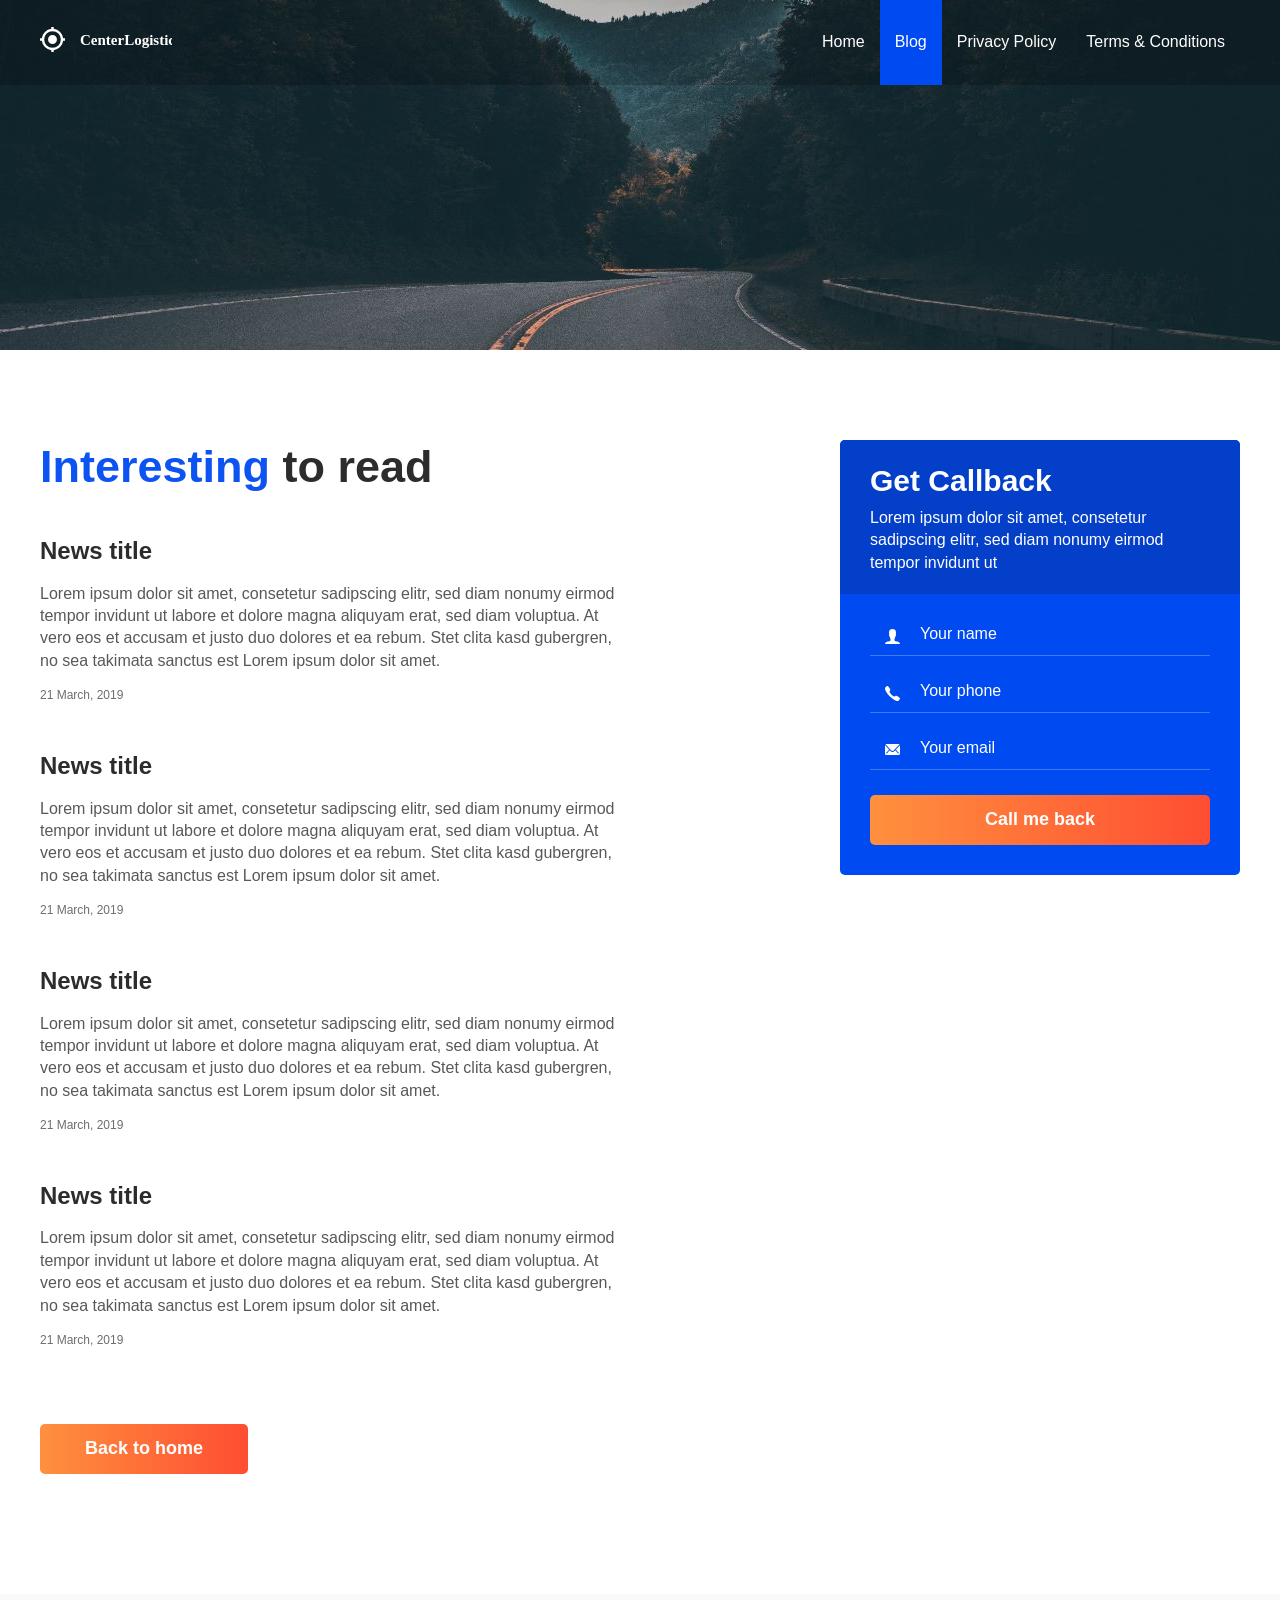
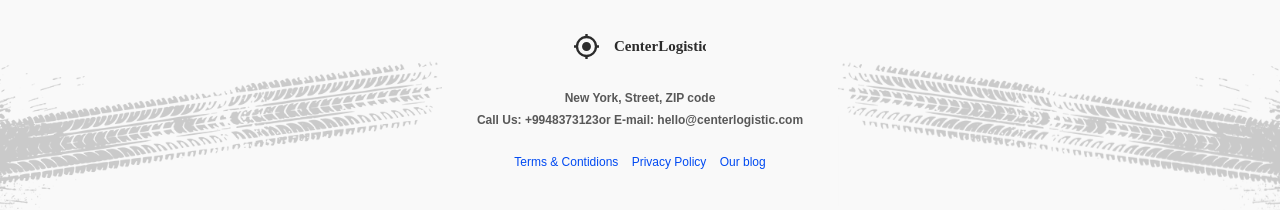
<file: blog.html>
<!DOCTYPE html>
<html lang="en">
<head>
    <meta charset="UTF-8">
    <link rel="stylesheet" href="assets/css/slick.css">
    <link rel="stylesheet" href="assets/css/aos.css">
    <link rel="stylesheet" href="assets/css/style.css">
    <meta name="viewport" content="width=device-width, initial-scale=1">

    <link rel="apple-touch-icon" sizes="180x180" href="assets/images/favicons/apple-touch-icon.png">
    <link rel="icon" type="image/png" sizes="32x32" href="assets/images/favicons/favicon-32x32.png">
    <link rel="icon" type="image/png" sizes="16x16" href="assets/images/favicons/favicon-16x16.png">
    <link rel="manifest" href="assets/images/favicons/manifest.json">
    <link rel="mask-icon" href="assets/images/favicons/safari-pinned-tab.svg" color="#004AF2">
    <meta name="msapplication-TileColor" content="#004AF2">
    <meta name="theme-color" content="#004AF2">
    <title>CenterLogistik</title>
</head>

<body>

<div class="page">
        <!-- Header -->
    <header class="header" id="header">
        <div class="container">
            <div class="header__inner">
                <a href="index.html">
                    <img src="assets/images/logo.svg" alt="CenterLogistic">
                </a>
                <nav class="nav">
                    <a class="nav__link" href="index.html">Home</a>
                    <a class="nav__link active" href="block.html">Blog</a>
                    <a class="nav__link" href="text.html">Privacy Policy</a>
                    <a class="nav__link" href="text2.html">Terms &amp; Conditions</a>
                </nav>

                <button class="burger" type="button">
                    <img class="burger__icon" src="assets/images/burger.svg" alt="">
                </button>
            </div>
        </div>
    </header>


    <!-- Intro  -->
    <div class="intro intro--blog" id="intro"></div>

    <!-- Main  -->

    <div class="section section--last">
       <div class="container">
            <main class="main">
                <div class="main__col main__col--left">
                    <h1 class="section__title"><span>Interesting</span> to read</h1>
                    <div class="articles articles--column">
                        <article class="articles__item">
                            <h4 class="articles__title">
                                <a href="#">
                                    News title
                                </a>
                            </h4>
                            <div class="articles__text">Lorem ipsum dolor sit amet, consetetur sadipscing elitr, sed diam nonumy eirmod tempor invidunt ut labore et dolore magna aliquyam erat, sed diam voluptua. At vero eos et accusam et justo duo dolores et ea rebum. Stet clita kasd gubergren, no sea takimata sanctus est Lorem ipsum dolor sit amet.</div>
                            <time class="articles__date" datetime="2019-03-21 19:00">21 March, 2019</time>
                        </article>

                        <article class="articles__item">
                            <h4 class="articles__title">
                                <a href="#">
                                    News title
                                </a>
                            </h4>
                            <div class="articles__text">Lorem ipsum dolor sit amet, consetetur sadipscing elitr, sed diam nonumy eirmod tempor invidunt ut labore et dolore magna aliquyam erat, sed diam voluptua. At vero eos et accusam et justo duo dolores et ea rebum. Stet clita kasd gubergren, no sea takimata sanctus est Lorem ipsum dolor sit amet.</div>
                            <time class="articles__date" datetime="2019-03-21 19:00">21 March, 2019</time>
                        </article>

                        <article class="articles__item">
                            <h4 class="articles__title">
                                <a href="#">
                                    News title
                                </a>
                            </h4>
                            <div class="articles__text">Lorem ipsum dolor sit amet, consetetur sadipscing elitr, sed diam nonumy eirmod tempor invidunt ut labore et dolore magna aliquyam erat, sed diam voluptua. At vero eos et accusam et justo duo dolores et ea rebum. Stet clita kasd gubergren, no sea takimata sanctus est Lorem ipsum dolor sit amet.</div>
                            <time class="articles__date" datetime="2019-03-21 19:00">21 March, 2019</time>
                        </article>

                        <article class="articles__item">
                            <h4 class="articles__title">
                                <a href="#">
                                    News title
                                </a>
                            </h4>
                            <div class="articles__text">Lorem ipsum dolor sit amet, consetetur sadipscing elitr, sed diam nonumy eirmod tempor invidunt ut labore et dolore magna aliquyam erat, sed diam voluptua. At vero eos et accusam et justo duo dolores et ea rebum. Stet clita kasd gubergren, no sea takimata sanctus est Lorem ipsum dolor sit amet.</div>
                            <time class="articles__date" datetime="2019-03-21 19:00">21 March, 2019</time>
                        </article>

                    </div>        <!-- /.articles -->

                    <a class="btn btn--orange" href="index.html">
                        <span>Back to home</span>
                    </a>
                </div>
                <div class="main__col main__col--right">
                    <div class="request-form request-form--right">
                        <div class="request-form__header">
                            <h3 class="request-form__title">Get Callback</h3>
                            <div class="request-form__text">
                                Lorem ipsum dolor sit amet, consetetur sadipscing elitr, sed diam nonumy eirmod tempor invidunt ut
                            </div>
                        </div>
                        <div class="request-form__content">
                            <form class="form" action="/" method="post">
                                <div class="form__group">
                                    <input class="input input--user" type="text" placeholder="Your name">
                                </div>
                                <div class="form__group">
                                    <input class="input input--phone" type="tel" placeholder="Your phone">
                                </div>
                                <div class="form__group">
                                    <input class="input input--email" type="email" placeholder="Your email">
                                </div>
                                <button class="btn btn--block btn--orange" type="submit">Call me back</button>
                            </form>
                        </div>
                    </div>  <!-- request-form -->
                </div>
            </main>
        </div>  <!--  /.container -->
    </div>


<footer class="footer">
    <div class="container">
        <img src="assets/images/logo-black.svg" alt="">
        <address class="footer__contacts">
            <p>New York, Street, ZIP code</p>
                <p>Call Us:
                    <a href="tel:9948373123">+9948373123</a>or E-mail:
                    <a href="mailto:hello@centerlogistic.com">
                        hello@centerlogistic.com
                    </a>
                </p>
        </address>

        <nav class="footer__nav">
            <a href="text.html">Terms &amp; Contidions</a>
            <a href="text2.html">Privacy Policy</a>
            <a href="blog.html">Our blog</a>
        </nav>
    </div>
</footer>

</div> <!-- Page -->


<!-- Javascript -->
<script src="assets/js/jquery-3.6.0.min.js"></script>
<script src="assets/js/slick.min.js"></script>
<script src="assets/js/aos.js"></script>
<script src="assets/js/app.js"></script>

</body>
</html>
</file>
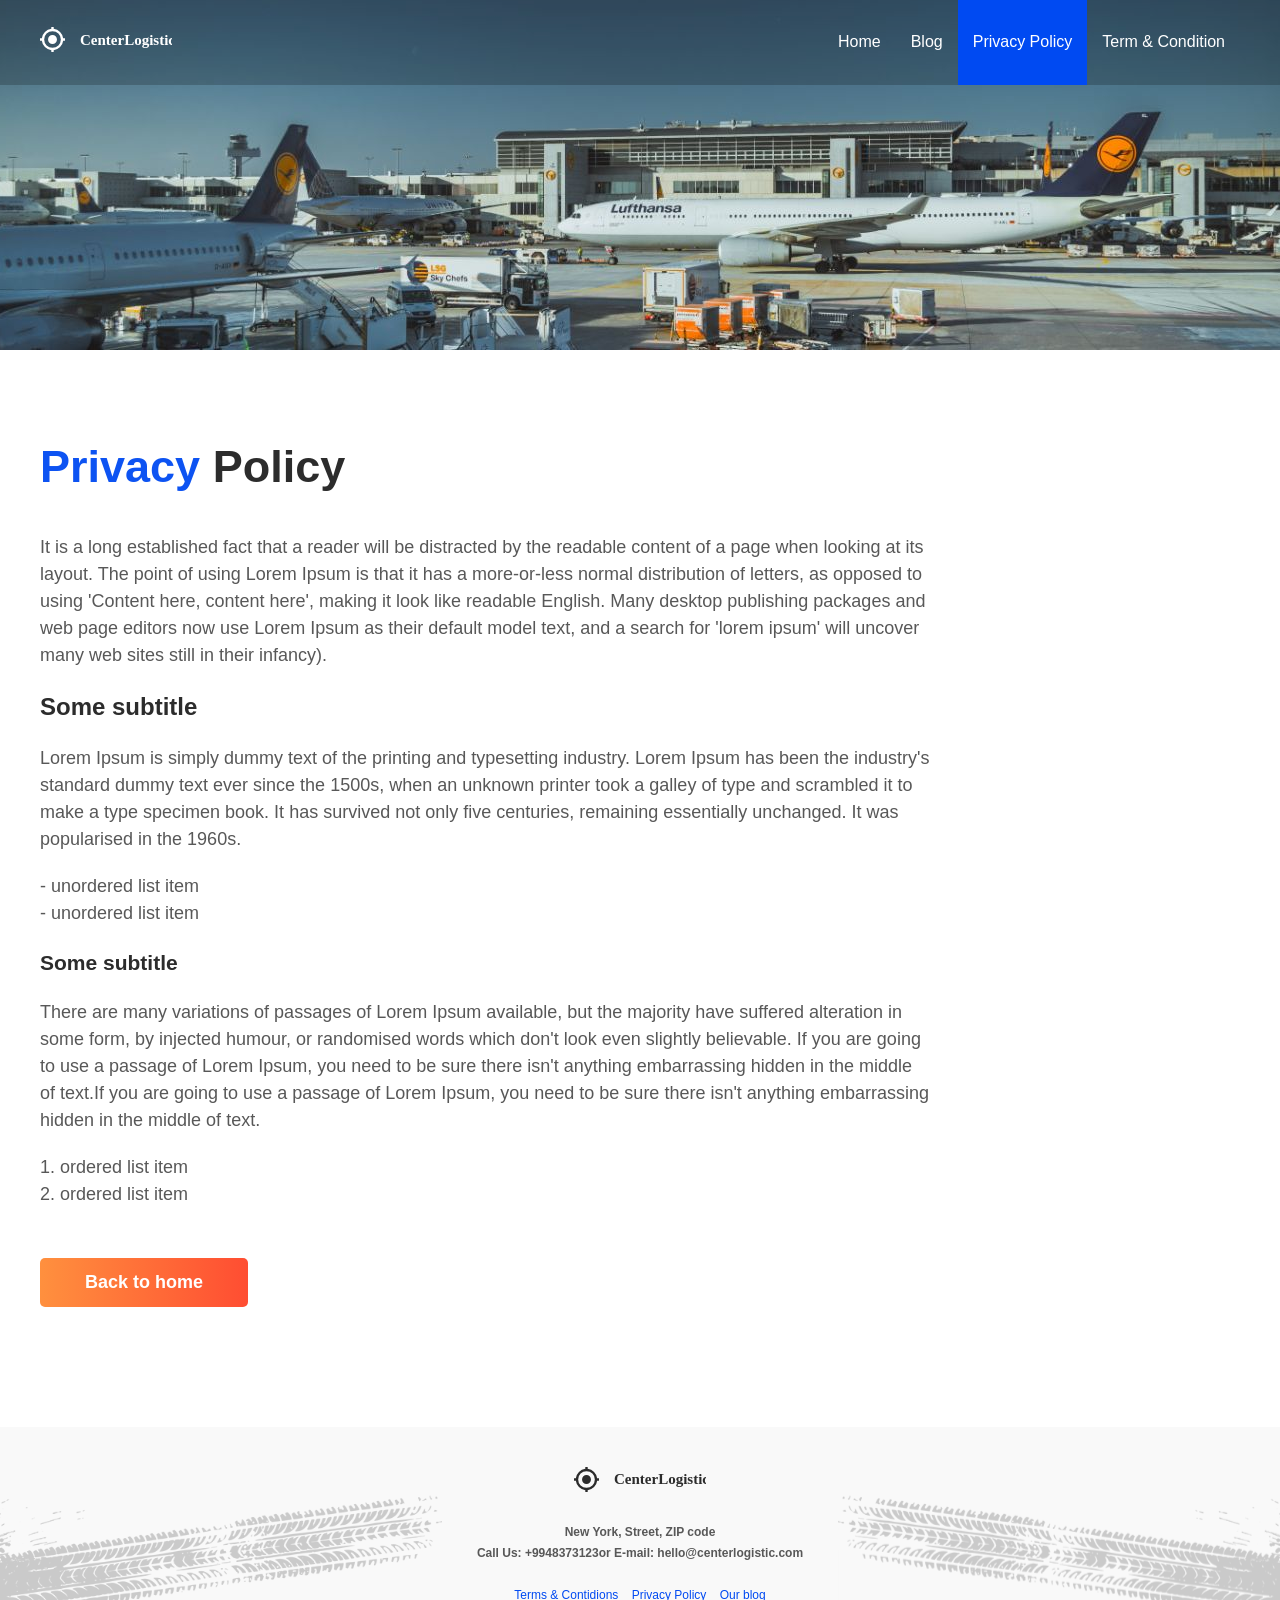
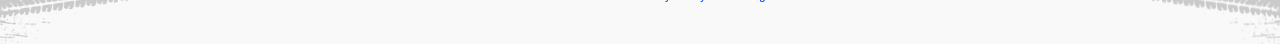
<file: text.html>
<!DOCTYPE html>
<html lang="en">
<head>
    <meta charset="UTF-8">
    <link rel="stylesheet" href="assets/css/aos.css">
    <link rel="stylesheet" href="assets/css/style.css">
    <meta name="viewport" content="width=device-width, initial-scale=1">

    <link rel="apple-touch-icon" sizes="180x180" href="assets/images/favicons/apple-touch-icon.png">
    <link rel="icon" type="image/png" sizes="32x32" href="assets/images/favicons/favicon-32x32.png">
    <link rel="icon" type="image/png" sizes="16x16" href="assets/images/favicons/favicon-16x16.png">
    <link rel="manifest" href="assets/images/favicons/manifest.json">
    <link rel="mask-icon" href="assets/images/favicons/safari-pinned-tab.svg" color="#004AF2">
    <meta name="msapplication-TileColor" content="#004AF2">
    <meta name="theme-color" content="#004AF2">
    <title>CenterLogistik</title>
</head>

<body>

<div class="page">
        <!-- Header -->
    <header class="header" id="header">
        <div class="container">
            <div class="header__inner">
                <a href="index.html">
                    <img src="assets/images/logo.svg" alt="CenterLogistic">
                </a>
                <nav class="nav">
                    <a class="nav__link" href="index.html">Home</a>
                    <a class="nav__link" href="blog.html">Blog</a>
                    <a class="nav__link active" href="text.html">Privacy Policy</a>
                    <a class="nav__link" href="text2.html">Term &amp; Condition</a>
                </nav>
                <button class="burger" type="button">
                    <img class="burger__icon" src="assets/images/burger.svg" alt="">
                </button>
            </div>
        </div>
    </header>


    <!-- Intro  -->
    <div class="intro intro--text" id="intro"></div>

<section class="section section--last">
    <div class="container">
        <h1 class="section__title"><span>Privacy</span> Policy</h1>
        <div class="text">
            <p>It is a long established fact that a reader will be distracted by the readable content of a page when looking at its layout. The point of using Lorem Ipsum is that it has a more-or-less normal distribution of letters, as opposed to using 'Content here, content here', making it look like readable English. Many desktop publishing packages and web page editors now use Lorem Ipsum as their default model text, and a search for 'lorem ipsum' will uncover many web sites still in their infancy).</p>

            <h3>Some subtitle</h3>
            <p>Lorem Ipsum is simply dummy text of the printing and typesetting industry. Lorem Ipsum has been the industry's standard dummy text ever since the 1500s, when an unknown printer took a galley of type and scrambled it to make a type specimen book. It has survived not only five centuries, remaining essentially unchanged. It was popularised in the 1960s.</p>
            <ul>
                <li>- unordered list item</li>
                <li>- unordered list item</li>
            </ul>
            <h4>Some subtitle</h4>
            <p>There are many variations of passages of Lorem Ipsum available, but the majority have suffered alteration in some form, by injected humour, or randomised words which don't look even slightly believable. If you are going to use a passage of Lorem Ipsum, you need to be sure there isn't anything embarrassing hidden in the middle of text.If you are going to use a passage of Lorem Ipsum, you need to be sure there isn't anything embarrassing hidden in the middle of text.
            </p>
            <ol>
                <li>ordered list item</li>
                <li>ordered list item</li>
            </ol>

        </div>  <!-- /.text -->
        <a class="btn btn--orange" href="index.html">
            <span>Back to home</span>
        </a>
    </div>    <!-- /.container -->
</section>


    <footer class="footer">
        <div class="container">
            <img src="assets/images/logo-black.svg" alt="">
            <address class="footer__contacts">
                <p>New York, Street, ZIP code</p>
                    <p>Call Us:
                        <a href="tel:9948373123">+9948373123</a>or E-mail:
                        <a href="mailto:hello@centerlogistic.com">
                            hello@centerlogistic.com
                        </a>
                    </p>
            </address>

            <nav class="footer__nav">
            <a href="text2.html">Terms &amp; Contidions</a>
            <a href="text.html">Privacy Policy</a>
            <a href="blog.html">Our blog</a>
        </nav>
        </div>
    </footer>

</div>

<!-- Javascript -->
<script src="assets/js/jquery-3.6.0.min.js"></script>
<script src="assets/js/slick.min.js"></script>
<script src="assets/js/aos.js"></script>
<script src="assets/js/app.js"></script>


</body>
</html>
</file>
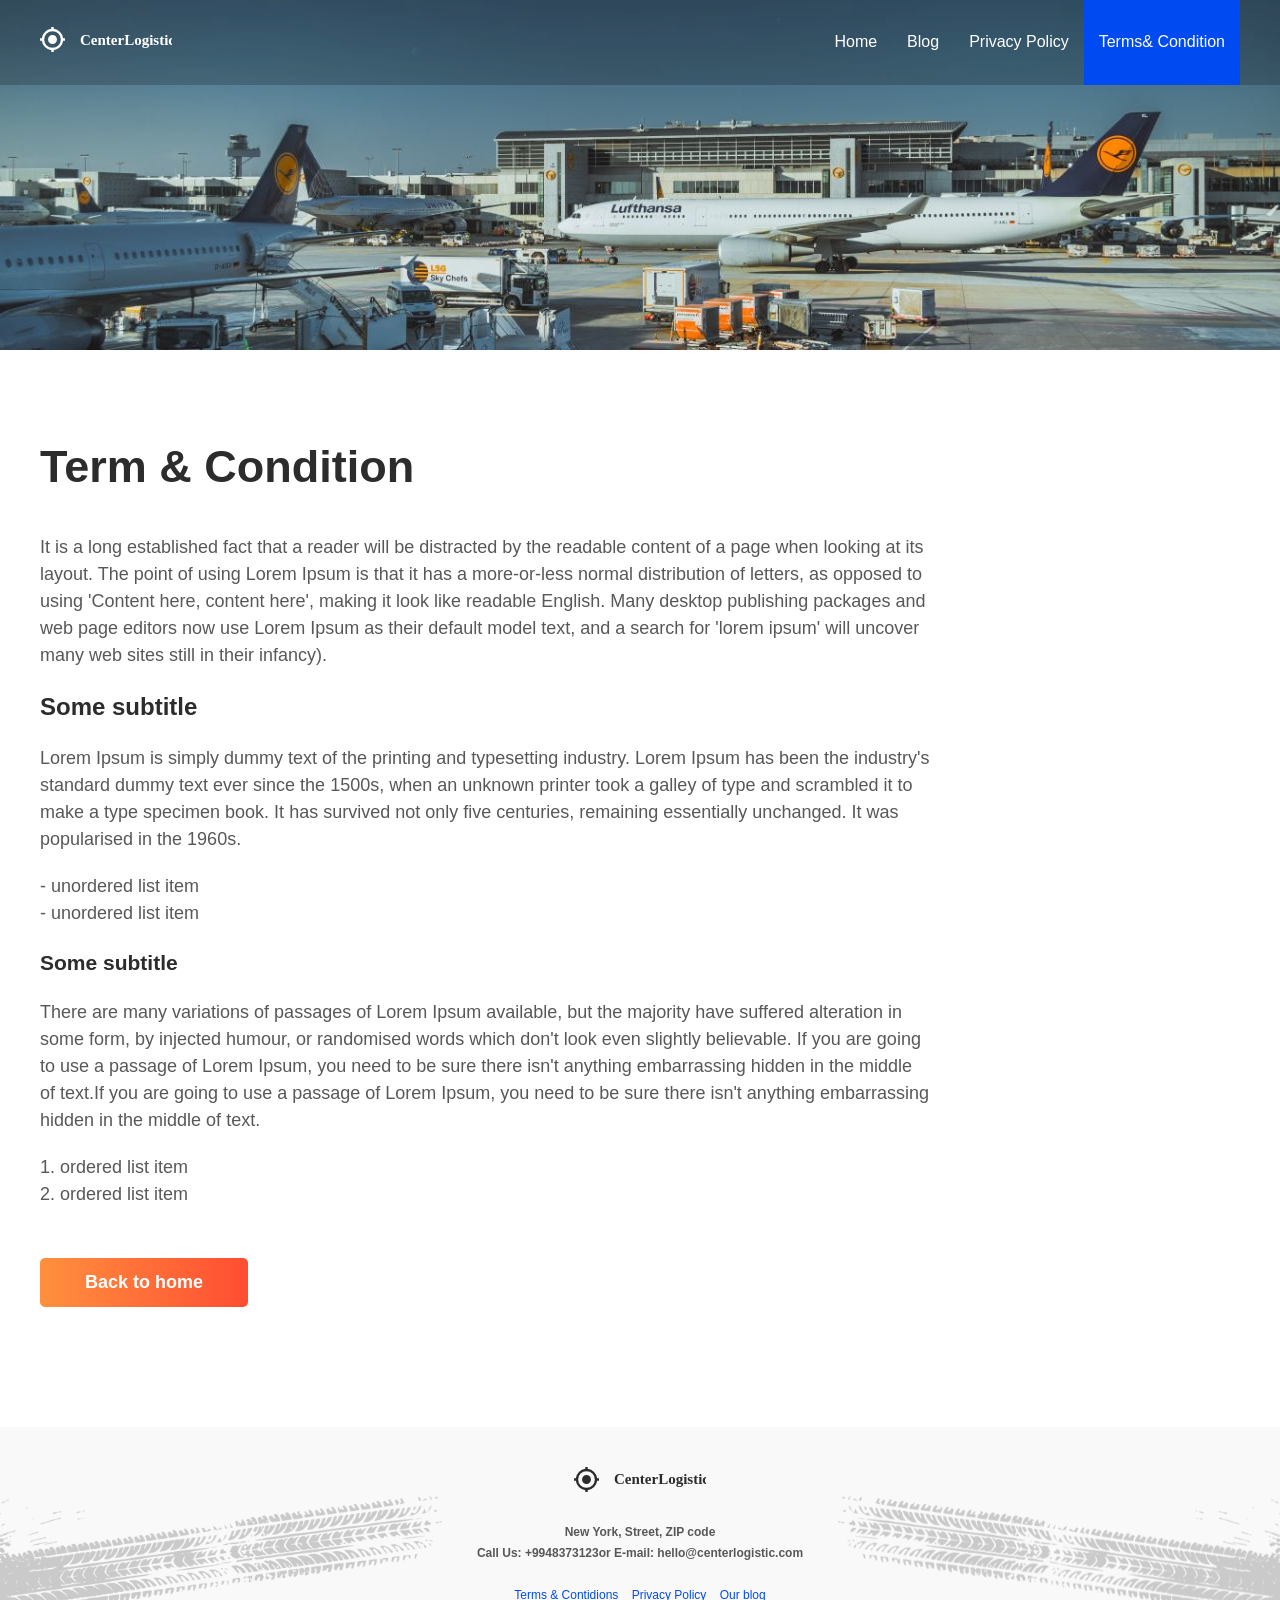
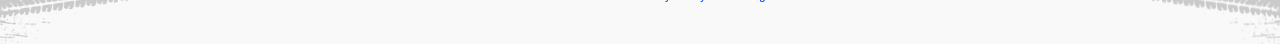
<file: text2.html>
<!DOCTYPE html>
<html lang="en">
<head>
    <meta charset="UTF-8">
    <link rel="stylesheet" href="assets/css/aos.css">
    <link rel="stylesheet" href="assets/css/style.css">
    <meta name="viewport" content="width=device-width, initial-scale=1">

    <link rel="apple-touch-icon" sizes="180x180" href="assets/images/favicons/apple-touch-icon.png">
    <link rel="icon" type="image/png" sizes="32x32" href="assets/images/favicons/favicon-32x32.png">
    <link rel="icon" type="image/png" sizes="16x16" href="assets/images/favicons/favicon-16x16.png">
    <link rel="manifest" href="assets/images/favicons/manifest.json">
    <link rel="mask-icon" href="assets/images/favicons/safari-pinned-tab.svg" color="#004AF2">
    <meta name="msapplication-TileColor" content="#004AF2">
    <meta name="theme-color" content="#004AF2">
    <title>CenterLogistik</title>
</head>

<body>

<div class="page">
        <!-- Header -->
    <header class="header" id="header">
        <div class="container">
            <div class="header__inner">
                <a href="index.html">
                    <img src="assets/images/logo.svg" alt="CenterLogistic">
                </a>
                <nav class="nav">
                    <a class="nav__link" href="index.html">Home</a>
                    <a class="nav__link" href="blog.html">Blog</a>
                    <a class="nav__link" href="text.html">Privacy Policy</a>
                    <a class="nav__link active" href="text2.html"><span>Terms</span> &amp; Condition</a>
                </nav>
                <button class="burger" type="button">
                    <img class="burger__icon" src="assets/images/burger.svg" alt="">
                </button>
            </div>
        </div>
    </header>


    <!-- Intro  -->
    <div class="intro intro--text" id="intro"></div>

<section class="section section--last">
    <div class="container">
        <h1 class="section__title">Term &amp; Condition</h1>
        <div class="text">
            <p>It is a long established fact that a reader will be distracted by the readable content of a page when looking at its layout. The point of using Lorem Ipsum is that it has a more-or-less normal distribution of letters, as opposed to using 'Content here, content here', making it look like readable English. Many desktop publishing packages and web page editors now use Lorem Ipsum as their default model text, and a search for 'lorem ipsum' will uncover many web sites still in their infancy).</p>

            <h3>Some subtitle</h3>
            <p>Lorem Ipsum is simply dummy text of the printing and typesetting industry. Lorem Ipsum has been the industry's standard dummy text ever since the 1500s, when an unknown printer took a galley of type and scrambled it to make a type specimen book. It has survived not only five centuries, remaining essentially unchanged. It was popularised in the 1960s.</p>
            <ul>
                <li>- unordered list item</li>
                <li>- unordered list item</li>
            </ul>
            <h4>Some subtitle</h4>
            <p>There are many variations of passages of Lorem Ipsum available, but the majority have suffered alteration in some form, by injected humour, or randomised words which don't look even slightly believable. If you are going to use a passage of Lorem Ipsum, you need to be sure there isn't anything embarrassing hidden in the middle of text.If you are going to use a passage of Lorem Ipsum, you need to be sure there isn't anything embarrassing hidden in the middle of text.
            </p>
            <ol>
                <li>ordered list item</li>
                <li>ordered list item</li>
            </ol>

        </div>  <!-- /.text -->
        <a class="btn btn--orange" href="index.html">
            <span>Back to home</span>
        </a>
    </div>    <!-- /.container -->
</section>


    <footer class="footer">
        <div class="container">
            <img src="assets/images/logo-black.svg" alt="">
            <address class="footer__contacts">
                <p>New York, Street, ZIP code</p>
                    <p>Call Us:
                        <a href="tel:9948373123">+9948373123</a>or E-mail:
                        <a href="mailto:hello@centerlogistic.com">
                            hello@centerlogistic.com
                        </a>
                    </p>
            </address>

            <nav class="footer__nav">
            <a href="text2.html">Terms &amp; Contidions</a>
            <a href="text.html">Privacy Policy</a>
            <a href="blog.html">Our blog</a>
        </nav>
        </div>
    </footer>

</div>

<!-- Javascript -->
<script src="assets/js/jquery-3.6.0.min.js"></script>
<script src="assets/js/slick.min.js"></script>
<script src="assets/js/aos.js"></script>
<script src="assets/js/app.js"></script>



</body>
</html>
</file>
<file: assets/css/style.css>
body {
    margin: 0;

    background-color: #fff;
    font-family: 'PT Sans', sans-serif;
    font-size: 16px;
    line-height: 1.4;
    color: #585858;
    -webkit-font-smoothing: antialiased;
    -moz-osx-font-smoothing: grayscale;
}

body.no-scroll,
body.show-nav {
    overflow: hidden;
}

*,
*:before,
*:after {
    box-sizing: border-box;
}

h1, h2, h3, h4, h5, h6 {
    margin: 0;
}

p {
    margin: 0 0 10px;
}

ul, ol {
    margin: 0;
    padding: 0;
    list-style: none;
}

.img {
    display: block;
    max-width: 100%;
    height: auto;
}

.text-center {
    text-align: center;
}

.page {
    display: flex;
    flex-direction: column;
    min-height: 100vh;
    overflow: hidden;
}


/*  container
================================*/

.container {
    width: 100%;
    max-width: 1230px;
    margin: 0 auto;
    padding: 0 15px;
}

/*      Header
================================*/

.header {
    width: 100%;
    height: 85px;
    display: flex;
    align-items: center;

    background-color: rgba(0, 0, 0, .2);
    align-content: center;

    position: fixed;
    top: 0;
    left: 0;
    right: 0;
    z-index: 1000;

    transition: background .2s linear;
}

.header--dark,
body.show-nav .header{
    background-color: rgba(0, 0, 0, .9);


}

.header__inner {
    height: 85px;

    display: flex;
    justify-content: space-between;
    align-items: center;
}

/*         Nav
==========================*/

.nav {
    height: 100%;
    display: flex;
    font-size: 16px;
}

.nav__link {
    display: flex;
    align-items: center;
    padding: 0 15px;

    color: #fff;
    text-decoration: none;

    transition: background .2s linear;
}

.nav__link:not(.active):hover {
    text-decoration: underline;
}

.nav__link.active {
    background-color: #004AF2;
}

/*  Burger
======================*/

.burger {
    width: 30px;
    height: 23px;
    display: none;
    position: relative;

    font-size: 0;
    color: transparent;

    padding: 0;
    background: none;
    border: 0;
}

.burger__line {
    width: 30px;
    height: 2px;
    margin: 3px 0;

    background-color: #fff;
    display: block;

    transition: transform .2s ease-out, opacity .2s ease-out;
}

.burger__line:nth-child(1) {
    width: 20px;
    margin-left: auto;
}

.burger.active
.burger__line:nth-child(1),
.burger.active
.burger__line:nth-child(3) {
    opacity: 0;
}

.burger.active
.burger__line:nth-child(2),
.burger.active
.burger__line:nth-child(4) {
    position: absolute;
    top: 50%;
    left: 0;

    transform-origin: center;

}

.burger.active
.burger__line:nth-child(2) {
    transform: rotate(45deg);
}
.burger.active
.burger__line:nth-child(4) {
    transform: rotate(-45deg);
}

.burger:focus {
    outline: none;
}

/*  Intro
======================*/

.intro {
    position: relative;
    margin-bottom: 30px;
}

.intro--blog {
    height: 350px;
    background: #000 url("../images/blog-bg.jpg") no-repeat center;
    background-size: cover;
}

.intro--text {
    height: 350px;
    background: #000 url("../images/text-bg.jpg") no-repeat center;
    background-size: cover;
}

.intro__slider {
    width: 100%;
    height: 100%;
    overflow: hidden;

    background-color: #04222a url(../images/slider/slide-1.jpg) no-repeat center;
    background-size: cover;

    position: absolute;
    top: 0;
    left: 0;
    z-index: 1;
}

.intro__slider .slider-item {
    display: none;
}

.intro__slider.slick-initialized {
    background: #04222a;
}

.intro__slider.slick-initialized .slider-item {
    display: block;
}.intro__slider-item {
    width: 100%;
    height: 100%;

    background-position: center;
    background-repeat: no-repeat;
    background-size: cover;
}

.intro__slider .slick-list,
.intro__slider .slick-track {
    height: 100%;
}

.intro__slider-item {
    width: 100%;
    height: 100%;

    background-position: center;
    background-repeat: no-repeat;
    background-size: cover;
}

.intro__slider-photo {
    display: block;
    width: 100%;
    height: 100%;
    display: block;
    object-fit: cover;
}

.intro__inner {
    position: relative;
    z-index: 2;

    height: 600px;
    display: flex;
    align-items: flex-end;
    justify-content: space-between;
}

.intro__slider-arrows {
    position: absolute;
    bottom: 30px;
    left: 430px;
}

.intro__slider-btn {
    padding: 0;
    width: 0;
    height: 0;
    margin: 0 3px;

    color: transparent;
    font-size: 0;
    cursor: pointer;
    background: none;
}

.intro__slider-btn:focus {
    outline: none;
}

.intro__slider-btn--prev {
    border-style: solid;
    border-width: 10px 10px 10px 0;
    border-color: transparent #fff transparent transparent;
}

.intro__slider-btn--next {
    border-style: solid;
    border-width: 10px 0 10px 10px;
    border-color: transparent transparent transparent #fff;

}

.intro__text {
    text-align: right;
    margin-bottom: 45px;
}

.intro__countries {
    font-size: 16px;
    color: #fff;
}

.intro__title {
    position: relative;
    font-family: 'Lato', sans-serif;
    font-size: 110px;
    line-height: .9;
    color: rgba(255, 255, 255, .8);
    font-weight: 700;
}

.intro__title-amp {
    font-size: 170px;
    font-weight: 900;
    line-height: 1;
    color: rgba(255, 255, 255, .2);

    position: absolute;
    right: 0;
    top: 50%;

    transform: translateY(-50%);
}

/*  Request-form
===========================*/

.request-form {
    width: 100%;
    max-width: 400px;
    background-color: #004AF2;

    border-radius: 5px;
    overflow: hidden;
}

.request-form--intro {
    position: relative;
    bottom: -30px;
}

.request-form--right {
    margin-left: auto;
}

.request-form__header {
    padding: 20px 30px;
    background-color: #033FC9;
}

.request-form__title {
    margin-bottom: 5px;

    font-family: 'Lato', sans-serif;
    font-size: 30px;
    font-weight: 900;
    color: #fff;
}

.request-form__text {
    font-size: 16px;
    color: #fff;
}

.request-form__content {
    padding: 30px;
}



/*  Form
=======================*/

.form__group {
    margin-bottom: 25px;
}

.input {
    display: block;
    width: 100%;
    padding-bottom: 12px;
    padding-left: 50px;

    background: none;
    border: 0;
    border-bottom: 1px solid rgba(255, 255, 255, .25);

    font-family: 'PT Sans', sans-serif;
    font-size: 16px;
    color: #fff;

    transition: border-color .1s linear
}

.input::placeholder {
    color: #fff;
}

.input:focus {
    outline: 0;
    border-bottom-color: #fff;
}

.input--dark {
    color: #2C2C2C;
    border-bottom-color: #E8E8E8;
}

.input--user {
    background: url("../images/user-icon.svg") left 15px top 5px no-repeat;
}

.input--phone {
    background:
    url("../images/phone-icon.svg") left 15px top 5px no-repeat;
}

.input--email {
    background:
    url("../images/mail-icon.svg") left 15px top 6px no-repeat;
}

.input--dark::placeholder {
    color: #2C2C2C;
}

.input--dark:focus {
    border-bottom-color: #000;
}

.input--dark.input--user {
    background-image: url(../images/user-black-icon.svg);
}

.input--dark.input--email {
    background-image: url(../images/mail-black-icon.svg);
}

.input--dark.input--phone {
    background-image: url(../images/phone-black-icon.svg);
}




/*  btn
========================*/

.btn {
    display: inline-block;
    vertical-align: middle;
    padding: 15px 45px;
    position: relative;
    overflow: hidden;

    font-family: 'PT Sans', sans-serif;
    font-size: 18px;
    font-weight: 700;
    color: #fff;
    text-align: center;
    line-height: 1.1;

    background: #333;
    border: 0;
    border-radius: 5px;
    cursor: pointer;
    text-decoration: none;

    transition: background .2s linear;


}

.btn--block {
    display: block;
    width: 100%;
}


.btn--orange {
    background-image: linear-gradient(to right, #FF903E, #FF2C2C);
    transition: transform .1s linear;
    background-size: 150%;

}

.btn--orange:hover {
    transform: scale(1.05);

}

.btn--shadow {
    box-shadow: 0 10px 15px rgba(0, 0, 0, .2);
}

/*  Section
====================*/
.section {
    padding: 60px 0;
}

.section--map {
background: url(../images/map.svg) no-repeat left 30px top 130px;
}

.section--gray {
    background-color: #F9F9F9;
}

.section--last {
    margin-bottom: 60px;
}

.section__title {
    margin-bottom: 40px;

    font-family: 'Lato', sans-serif;
    font-weight: 900;
    font-size: 45px;
    color: #2C2C2C;
    line-height: 1.2;
}

.section__title span {
    color: #0D53F2;
}


/*  Services
====================*/

.services {
    display: flex;
    flex-wrap: wrap;
    padding: 30px 0 50px;
    position: relative;

    background-color: #fff;
    border-right: 5px;
    box-shadow: 0 5px 30px rgba(0, 0, 0, 0.2);
}

.services__main-title {
    font-family: 'Lato', sans-serif;
    font-size: 90px;
    font-weight: 900;
    line-height: 1;
    color: rgba(44, 44, 44, .05);

    position: absolute;
    bottom: 12px;
    right: 30px;
    z-index: 1;


}

.services__item {
    display: flex;
    flex-direction: column;

    width: 25%;
    padding: 0 25px;
    margin-bottom: 30px;
    z-index: 2;
}

.services__title {
    margin-bottom: 20px;

    font-family: 'Lato', sans-serif;
    font-size: 24px;
    line-height: 1.2;
    font-weight: 900;
    color: #2C2C2C;
}

.services__text {
    margin-bottom: 20px;

    font-size: 16px;
    color: #585858;
}

.services__footer {
    margin-top: auto;
}

.services__link {
    display: inline-block;
    font-size: 16px;
    color: #004AF2;
    text-decoration: none;

    transition: color .1s linear;
}

.services__link:after {
    display: block;
    content: "";
    width: 10px;
    height: 2px;
    background-color: #004AF2;
    pointer-events: none;
    margin-top: 5px;

    transition: width .1s linear;
}

.services__link:hover {
    color: #FF3E2F;
}

.services__link:hover:after {
    width: 100%;
    background-color: #FF3E2F;
}


/*  Clients
=====================*/

.clients {
    display: flex;
    margin-bottom: 60px;
}

.clients__logos {
    width: 60%;
}

.clients__reviews {
    width: 40%;
}

.clients__list {
    display: flex;
    flex-wrap: wrap;
    align-items: center;
}

.clients__list li {
    margin-right: 50px;
    margin-bottom: 40px;
}

.clients-love {
    display: inline-block;
    margin-left: 40px;
    min-height: 47px;
    padding-top: 5px;

    background: url(../images/heart.svg) no-repeat left 19px top;


    color: #464646;
    font-size: 18px;
}

/*  Reviews
==========================*/

.reviews {
    position: relative;
    height: 200px;

    background: url(../images/ajax-loader.gif) no-repeat center;
}

.reviews.slick-initialized {
    background: none;
    height: auto;
}

.reviews:before,
.reviews:after {
    content: "";
    display: block;
    width: 10px;
    height: 100%;

    position: absolute;
    top: 0;
    z-index: 3;
}

.reviews:before {
    left: 0;
    background-image: linear-gradient(to right, #fff, rgba(255, 255, 255, 0));
}
.reviews:after {
    right: 0;
    background-image: linear-gradient(to left, #fff, rgba(255, 255, 255, 0));
}

.reviews .slick-list {
    z-index: 2;
    padding-top: 20px;
}

.reviews .slick-dots {
    width: 100%;
    display: flex;
    justify-content: center;

    position: absolute;
    bottom: -20px;
    left: 0;
    z-index: 3;
}

.reviews .slick-dots li {
    margin: 0 8px;
}

.reviews .slick-dots li.slick-active button {
    background-color: #004AF2;
    border-color: rgba(0, 74, 242, .11);
    /*box-shadow: 0 0 0 5px rgba(0, 74, 242, .11);*/
}

.reviews .slick-dots button {
    box-sizing: content-box;

    display: block;
    width: 10px;
    height: 10px;

    border: 5px solid transparent;
    background-clip: content-box;
    border-radius: 50%;
    cursor: pointer;

    padding: 0;
    background-color: #DBDBDB;
    color: transparent;
    font-size: 0;

    transition: background-color .2s linear, border-color .2s linear;
}

.reviews .slick-dots button:focus {
    outline: none;
}

.reviews__item {
    padding: 0 10px;
    display: none;

}


.reviews__header {
    display: flex;
    align-items: center;
    margin-bottom: 30px;
    position: relative;
    z-index: 2;
}

.reviews__header:before {
    content: "";
    display: block;
    width: 92px;
    height: 126px;

    background: url(../images/lines.svg) no-repeat;

    position: absolute;
    top: -13px;
    left: 2px;
    z-index: 1;

}

.reviews__header-content {
    padding-left: 20px;
    flex-grow: 1;
    font-family: 'Lato', sans-serif;

}

.reviews__photo {
    position: relative;
    z-index: 2;
    border: none;
    width: 100px;
    height: 100px;

    border-radius: 50%;
    border: 5px solid #fff;
    box-shadow: 0 3px 6px rgba(0, 0, 0, .16);

}

.reviews__name {
    font-size: 18px;
    color: #2C2C2C;
    font-weight: 900;
}

.reviews__company {
    font-size: 16px;
    color: #2C2C2C;
}


.reviews__content {
    font-size: 16px;
    line-height: 1.8;
    color: #585858;
}

.reviews__content p {
    margin-bottom: 20px;
}

.reviews__content p:first-line {
    text-indent: 20px;
}


/*  Beneffits
========================*/

.benefits {
    display: flex;
}

.benefits__col {
    width: 50%;
}

.benefits-list {
    width: 100%;
    max-width: 370px;
    padding-left: 50px;
    position: relative;

    background-image: linear-gradient(to bottom, #fff 40%, #A5A5A5 40%);
    background-size: 2px 35px;
    background-repeat: repeat-y;
    background-position: left 12px top -4px;
}

.benefits-list:before,
.benefits-list:after {
    content: "";
    display: block;
    width: 26px;
    height: 36px;

    background-color: #fff;
    background-repeat: no-repeat;

    position: absolute;
    left: 0;
    z-index: 1;
}

.benefits-list:before {
    background: url("../images/pin-start.svg");

    top: -5px;
}

.benefits-list:after {
    background: url("../images/pin-end.svg");

    bottom: -4px;
}


.benefits-list__item:not(:last-child) {
    margin-bottom: 35px;
}

.benefits-list__title {
    margin-bottom: 12px;

    font-family: 'Lato', sans-serif;
    font-size: 21px;
    line-height: 1.2;
    color: #2C2C2C;
    font-weight: 900;
}

.benefits-list__text {
    font-size: 15px;
    color: #585858;
}


/*  Team
======================*/

.team {
    display: flex;
    flex-wrap: wrap;
    margin: 0 -15px;
}


.team__col {
    width: 33.33333%;
    padding: 0 15px;
    margin-bottom: 30px;
}

.team__photo {
    margin-bottom: 13px;

    box-shadow: 10px 5px 13px rgba(0, 0, 0, .16);
}

.team__name {
    margin-bottom: 5px;

    font-family: 'Lato', sans-serif;
    line-height: 1.2;
    color: #2C2C2C;
    font-size: 18px;
    font-weight: 900;
}

.team__prof {
    margin-bottom: 11px;

    color: #585858;
    font-size: 16px;
}

.team__contacts {
    font-size: 14px;
    color: #585858;
    line-height: 1.2;
}

.team__contacts li {
    margin-bottom: 9px;
}

.team__contacts a {
    color: inherit;
    text-decoration: none;
}

.team__contacts a:hover {
    text-decoration: underline;
}

.team__contacts-icon {
    width: 16px;
    height: auto;
    margin-right: 7px;
}

/*  Mission
====================*/

.mission {
    padding: 60px 30px;
    margin-bottom: 30px;
    position: relative;
    margin-top: -23px;


    background-color: #fff;
    border-radius: 5px;
    box-shadow: 0 5px 30px rgba(0, 0, 0, .16);

    text-align: center;
    font-family: 'Lato', sans-serif;
}

.mission-title {
    font-family: 'Lato', sans-serif;
    font-weight: 900;
    line-height: 1;
    font-size: 90px;
    text-transform: uppercase;
    text-align: center;
    color: rgba(0, 0, 0, .05);
}

.mission:before,
.mission:after {
    content: "";
    display: block;
    width: 41.66666%;
    height: 2px;

    position: absolute;
    bottom: 0;
    z-index: 1;
}

.mission:before {
    background-color: #004AF2;
    right: 50%;
}

.mission:after{
    background-color: #FC2C2B;
    left: 50%;
}

.mission__title {
    margin-bottom: 5px;

    font-size: 30px;
    font-weight: 700;
    line-height: 1.2;
    color: #004AF2;
}

.mission__subtitle {
    font-size: 21px;
    color: #585858;
}



/* Articles
========================*/

.articles {
    display: flex;
    justify-content: space-between;
    margin: 0 -15px 30px
}

.articles--column {
    flex-direction: column;
    margin-bottom: 75px;
}

.articles--column .articles__item {
    max-width: none;
    margin-bottom: 45px;
}

.articles--column .articles__item:last-child {
    margin-bottom: 0;
}

.articles__item {
    width: 100%;
    max-width: 500px;
    margin-bottom: 20px;
    padding: 0 15px;
}

.articles__title {
    margin-bottom: 15px;

    font-size: 24px;
    font-weight: 700;
    color: #2C2C2C;
}

.articles__title a {
    color: inherit;
    text-decoration: none;
}

.articles__title a:hover {
    text-decoration: underline;
}

.articles__text {
    margin-bottom: 15px;

    font-size: 16px;
    color: #585858;
}

.articles__date {
    display: block;

    font-size: 12px;
    color: #6E6E6E;
}


/* Footer
======================*/

.footer {
    padding: 40px 0;
    margin-top: auto;

    background-color: #F9F9F9;
    background-image: url(../images/tire-left.svg), url(../images/tire-right.svg);
    background-repeat: no-repeat;
    background-position:
        left -50px bottom -80px,
        right -50px bottom -80px;

    text-align: center;
}

.footer__contacts {
    margin: 25px 0;

    font-size: 12px;
    font-weight: 700;
    font-style: normal;
    text-align: center;
    color: #585858;
}

.footer__contacts p {
    margin: 0 0 5px;
}

.footer__contacts a {
    text-decoration: none;
    color: inherit;
}

.footer__contacts a:hover {
    text-decoration: underline;
}

.footer__nav {
    font-size: 12px;

}

.footer__nav a {
    margin: 0 5px;

    color: #004AF2;
    text-decoration: none;
}

.footer__nav a:hover {
    text-decoration: underline;
}

/*  Modals
======================*/

.modal {
    display: none;
    width: 100%;
    height: 100%;
    overflow-y: auto;
    padding: 30px 15px;


    background-color: rgba(0, 0, 0, .9);

    position: fixed;
    top: 0;
    left: 0;
    z-index: 2000;
}

.modal.show {
    display: block;
}

.modal__inner {
    display: flex;
    justify-content: center;
    align-items: center;
    min-height: 100%;
}

.modal__content {
    position: relative;
    max-width: 400px;
    width: 100%;
    padding: 25px;

    background-color: #fff;
    opacity: 0;

    transform: scale(0.5);
    transition: transform .2s ease-out, opacity .2s ease-out;
}

.modal__header {
    margin-bottom: 25px;

    text-align: center;
}

.modal__icon {
    margin-bottom: 10px;
}

.modal__title {
    margin-bottom: 25px;

    font-family: 'Lato', sans-serif;
    font-size: 24px;
    color: #004AF2;
    font-weight: 900;
    line-height: 1.2;
    text-align: center;
}

.modal__text {
    font-size: 16px;
    color: #2C2C2C;
}

.modal__footer {
    margin-top: 25px;
    padding-top: 25px;

    border-top: 1px solid #E8E8E8;
    text-align: center;
}

.modal__footer-title {
    font-family: 'Lato', sans-serif;
    font-size: 18px;
    font-weight: 900;
    color: #2C2C2C
}

.modal__contacts {
    font-size: 16px;
    color: #2C2C2C;
    font-style: normal;
}

.modal__contacts p {
    margin-bottom: 3px;
}

.modal__contacts a {
    text-decoration: none;
    color: inherit;
}

.modal__contacts a:hover {
    text-decoration: underline;
}

.modal__close {
    width: 20px;
    height: 20px;
    padding: 0;

    background: none;
    border: 0;

    position: absolute;
    top: -20px;
    right: -30px;
    z-index: 1;
    cursor: pointer;

    transition: transform .2s linear;
}

.modal__close:focus {
    outline: none;
}

.modal__close img {
    display: block;
}

.modal__close:hover {
    transform: rotate(90deg);
}


/*  Main
===========================*/

.main {
    display: flex;
    margin: 0 -15px;
}

.main__col {
    width: 50%;
    padding: 0 15px;
}

/*  Text
=========================*/

.text {
    max-width: 890px;
    margin-bottom: 50px;


    font-size: 18px;
    color: #585858;
    line-height: 1.5;
}

.text p {
    margin-bottom: 20px;
}

.text h2,
.text h3,
.text h4,
.text h5,
.text h6 {
    margin-bottom: 20px;

    color: #2C2C2C;
    font-weight: 700;
}

.text h2 {
    font-size: 27px;
}

.text h3 {
    font-size: 24px;
}

.text h4 {
    font-size: 21px;
}

.text h5 {
    font-size: 18px;
}

.text h6 {
    font-size: 15px;
}

.text ul,
.text ol {
    margin-bottom: 20px;
}

.text ol {
    list-style: decimal;
    list-style-position: inside;
}

.text hr {
    margin: 40px 0;
    display: block;
    width: 100%;
    height: 1px;

    border: 0;
    background-color: #d1d1d1;
}

.text img {
    display: block;
    width: 100%;
    height: auto;
}

.text a {
    text-decoration: none;
    color: #0D53F2;
}

.text a:hover {
    text-decoration: underline;
}


/*  Media
============================*/

@media (max-width: 991px) {

    /* Intro*/
    .intro__title {
        font-size: 90px;
    }

    .intro__title-amp {
        font-size: 120px;
        right: auto;
        left: 50%;
        transform: translate3d(-50%, -50%, 0);
    }

    .intro--blog,
    .intro--text {
        height: 250px;
    }

    .intro__slider-arrows {
        display: none;
    }

    /* Section */
    .section__title {
        text-align: center;
    }
    .section--map {
        background-position: center top 130px;
    }

    /* Clients */
    .clients {
        flex-direction: column;
        margin-bottom: 60px;
    }
    .clients__reviews,
    .clients__logos {
        width: 100%;
    }
    .clients__logos{
        margin-bottom: 50px;
    }
    .clients__list {
        justify-content: center;
    }
    .clients__list li {
        max-width: 130px;
    }

    /* Services */
    .services__item {
        width: 50%;
    }

    /* Footer */
    .footer {
        background-size: 330px auto;
        background-position:
            left -30px
            bottom -30px,
            right -30px
            bottom -30px;
    }

    /* Main */
    .main__col--left {
        width: 55%;
    }
    .main__col--right {
        width: 45%;
    }


}

@media (max-width: 767px) {


    /* Header */
    .header__inner,
    .header--dark {
        height: 50px;
    }

    .nav {
        padding-top: 9px;
        width: 100%;
        height: calc(100vh - 50px);
        overflow: auto;
        flex-direction: column;

        background-color: rgba(0, 0, 0, .85);

        position: absolute;
        top: 100%;
        left: 0;
        right: 0;
        z-index: 1;

        transform: translateX(100%);
        transition: transform .2s ease-out;

    }

    .nav.show {
        transform: translateX(0);
    }

    .nav__link {
        display: block;
        padding: 10px 15px;
        text-align: right;
    }
    .burger {
        display: block;
    }



    /* intro */
    .intro {
        margin-bottom: 0;

    }

    .intro__inner {
        flex-direction: column;
        align-items: center;

        height: auto;
        padding-top: 75px;
        padding-bottom: 25px;
    }

    .intro__text {
        order: 1;
        margin-bottom: 25px;

        width: 100%;
        text-align: center;
    }

    .intro__title {
        font-size: 70px;
    }

    .intro__title-amp {
        font-size: 120px;
    }

    .intro__slider-arrows {
        display: none;
    }



    /* Reques Form*/
    .request-form--intro {
        order: 2;
        position: static;
    }
    /* Benefits*/
    .benefits {
        flex-direction: column;
        max-width: 600px;
        margin: 0 auto;
    }
    .benefits__col {
        width: 100%;
    }
    .benefits-list {
        margin-bottom: 30px;
        max-width: none;
    }
    /* Team  */
    .team {
        flex-direction: column;
    }
    .team__col {
        width: 100%;
    }
    .team__col:last-child {
        margin-bottom: 0;
    }
    .team__item {
        max-width: 370px;
        margin: 0 auto;
    }

    /* Mission*/
    .mission {
        padding: 40px 20px;
        margin-top: -16px;
    }
    .mission-title {
        font-size: 70px;
    }
    .mission__title {
        font-size: 24px;
    }
    .mission__subtitle {
        font-size: 18px;
    }

    /* Articles*/
    .articles {
        flex-wrap: wrap;
    }
    .articles__item {
        max-width: none;
    }
    .articles--column {
       margin-bottom: 30px;
    }

    /* Footer */
    .footer {
        background-size: 250px auto;
        background-position:
            left -20px
            bottom -30px,
            right -20px
            bottom -30px;
    }

    /* Main */
    .main {
        flex-direction: column;
    }
    .main__col {
        width: 100%;
    }

    /* Request form*/
    .request-form--right {
        display: none;
    }

}

@media (max-width: 575px) {

    .header {
        height: 60px;
    }


    .intro__title {
        font-size: 60px;
    }

    .intro__title-amp {
        font-size: 90px;

        right: auto;
        left: 50%;
        transform: translate3d(-50%, -50%, 0);
    }

    /*  Services*/

    .services {
        padding-top: 50px;
        padding-bottom: 10px;
    }
    .services__main-title {
        width: 100%;
        text-align: center;
        font-size: 60px;
        bottom: auto;
        right: auto;
        top: 20px;
    }
     .services__item {
        width: 100%;
    }

    /*  Section */
    .section {
        padding: 30px 0;
    }
    .section--last {
        margin-bottom: 30px;
    }

    .section__title {
        font-size: 35px;
    }

    /* Request Form*/
    .request-form__header,
    .request-form__content {
        padding: 20px;
    }
    .request-form__title {
        font-size: 25px;
    }

    /* Clients*/
    .clients__list {
        justify-content: center;
        margin: 0 -15px;
    }

    .clients__list li {
        max-width: none;
        width: 33.33333%;
        margin-right: 0;
        padding: 0 15px;
    }

    .clients__list-logo {
        margin: 0 auto;
    }

    .clients-love {
        display: block;
        margin-left: 0;
        margin-top: 20px;
    }

    /* Mission*/
    .mission {
        padding: 30px 20px;
        margin-top: -10px;
    }
    .mission-title {
        font-size: 40px;
    }
    .mission__title {
        font-size: 20px;
    }
    .mission__subtitle {
        font-size: 16px;
    }

    /* Footer */
    .footer {
        background-size: 250px auto;
        background-position:
            left -120px
            bottom -80px,
            right -120px
            bottom -80px;
    }

    /* Modal */
    .modal__inner {
    }

    .modal__close {
        right: 0;
        top: -30px;
    }


}

@media (max-width: 320px) {
    .intro__title {
        font-size: 40px;
    }

    .intro__title-amp {
        font-size: 50px;
    }
}
</file>
